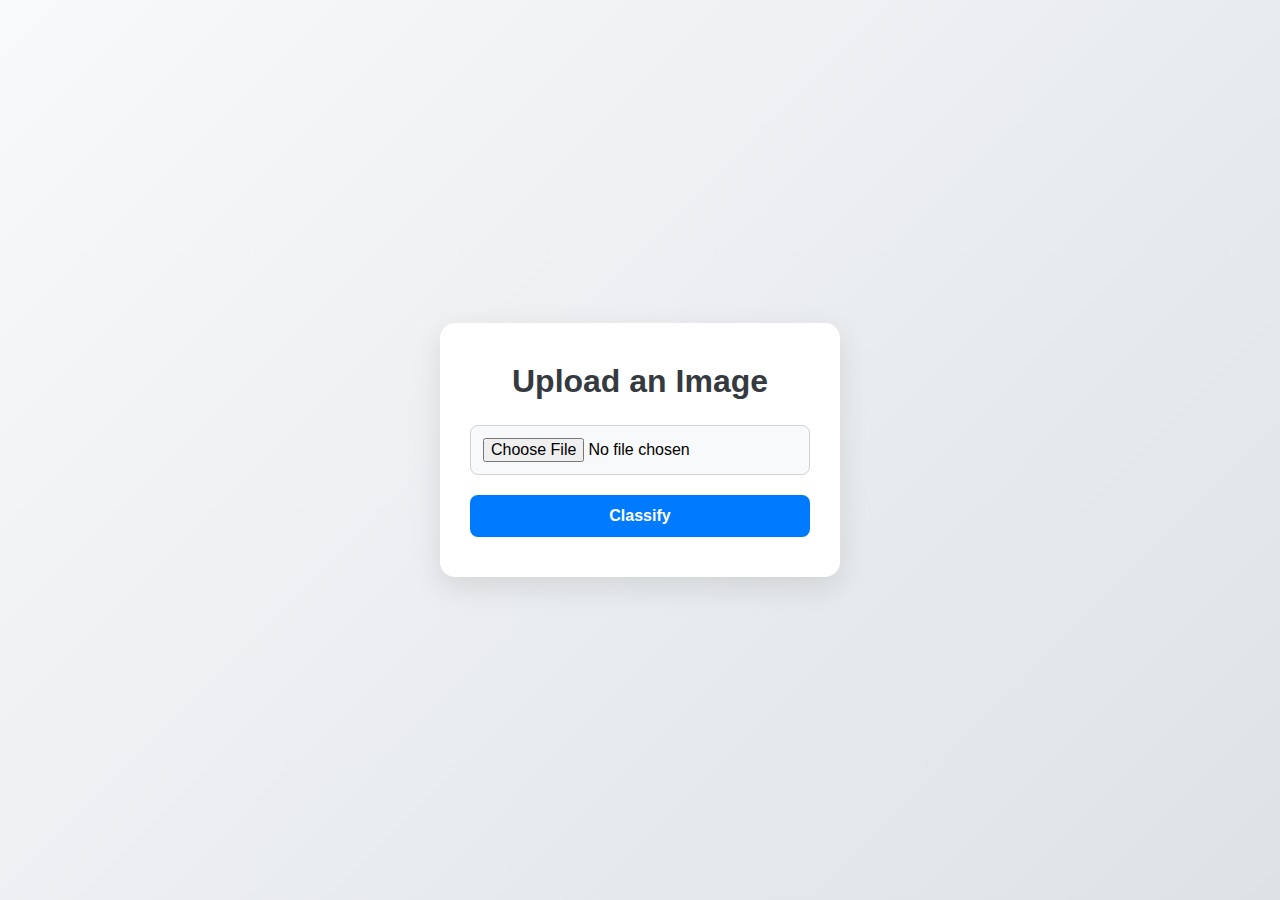
<file: templates/index.html>
<!DOCTYPE html>
<html lang="en">
<head>
    <meta charset="UTF-8">
    <title>Homemade Classifier</title>
    <style>
        * {
            margin: 0;
            padding: 0;
            box-sizing: border-box;
        }

        body {
            font-family: 'Segoe UI', Tahoma, Geneva, Verdana, sans-serif;
            background: linear-gradient(135deg, #f8f9fa, #dee2e6);
            height: 100vh;
            display: flex;
            justify-content: center;
            align-items: center;
        }

        .container {
            background: white;
            padding: 40px 30px;
            border-radius: 15px;
            box-shadow: 0 10px 30px rgba(0, 0, 0, 0.1);
            text-align: center;
            width: 400px;
        }

        h1 {
            margin-bottom: 25px;
            color: #343a40;
        }

        input[type="file"] {
            width: 100%;
            padding: 12px;
            border: 1px solid #ced4da;
            border-radius: 8px;
            margin-bottom: 20px;
            font-size: 16px;
            background-color: #f8f9fa;
        }

        button {
            width: 100%;
            padding: 12px;
            font-size: 16px;
            font-weight: bold;
            background-color: #007bff;
            color: white;
            border: none;
            border-radius: 8px;
            cursor: pointer;
            transition: background-color 0.3s ease;
        }

        button:hover {
            background-color: #0056b3;
        }

        @media (max-width: 500px) {
            .container {
                width: 90%;
                padding: 30px 20px;
            }
        }
    </style>
</head>
<body>
    <div class="container">
        <h1>Upload an Image</h1>
        <form method="POST" enctype="multipart/form-data">
            <input type="file" name="file" required>
            <button type="submit">Classify</button>
        </form>
    </div>
</body>
</html>
</file>
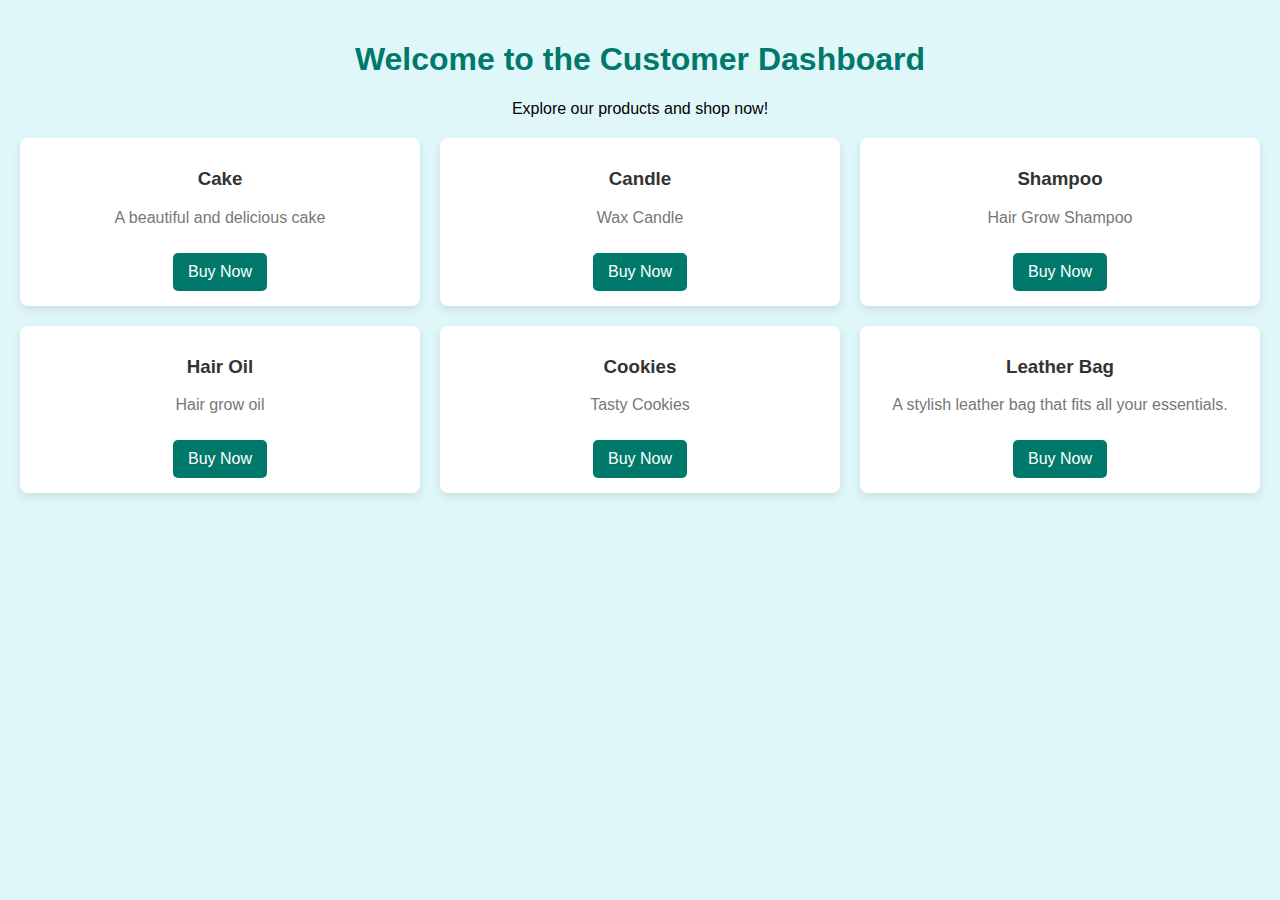
<file: templates/customer.html>
<!DOCTYPE html>
<html lang="en">
<head>
    <meta charset="UTF-8">
    <meta name="viewport" content="width=device-width, initial-scale=1.0">
    <title>Customer Dashboard</title>
    <style>
        body {
            font-family: Arial, sans-serif;
            background-color: #e0f7fa;
            margin: 0;
            padding: 20px;
        }
        h1 {
            color: #00796b;
            text-align: center;
        }
        .products {
            display: grid;
            grid-template-columns: repeat(3, 1fr);
            gap: 20px;
            margin-top: 20px;
        }
        .product {
            background-color: white;
            padding: 15px;
            border-radius: 8px;
            box-shadow: 0 4px 8px rgba(0, 0, 0, 0.1);
            text-align: center;
        }
        .product img {
            width: 100%;
            height: auto;
            border-radius: 8px;
        }
        .product h3 {
            color: #333;
            margin-top: 15px;
        }
        .product p {
            color: #777;
        }
        .product a {
            display: inline-block;
            margin-top: 10px;
            padding: 10px 15px;
            background-color: #00796b;
            color: white;
            text-decoration: none;
            border-radius: 5px;
        }
        .product a:hover {
            background-color: #004d40;
        }
    </style>
</head>
<body>
    <h1>Welcome to the Customer Dashboard</h1>
    <p style="text-align: center;">Explore our products and shop now!</p>

    <div class="products">
        
        <div class="product">
            
            <h3>Cake</h3>
            <p>A beautiful and delicious cake</p>
            <a href="#">Buy Now</a>
        </div>

        <!-- Shoes -->
        <div class="product">
            
            <h3>Candle</h3>
            <p>Wax Candle</p>
            <a href="#">Buy Now</a>
        </div>

        <!-- Laptop -->
        <div class="product">
            
            <h3>Shampoo</h3>
            <p>Hair Grow Shampoo</p>
            <a href="#">Buy Now</a>
        </div>

        <!-- Headphones -->
        <div class="product">
           
            <h3>Hair Oil</h3>
            <p>Hair grow oil</p>
            <a href="#">Buy Now</a>
        </div>

        <!-- Smartwatch -->
        <div class="product">
            
            <h3>Cookies</h3>
            <p>Tasty Cookies</p>
            <a href="#">Buy Now</a>
        </div>

        <!-- Bag -->
        <div class="product">
            
            <h3>Leather Bag</h3>
            <p>A stylish leather bag that fits all your essentials.</p>
            <a href="#">Buy Now</a>
        </div>
    </div>
</body>
</html>
</file>
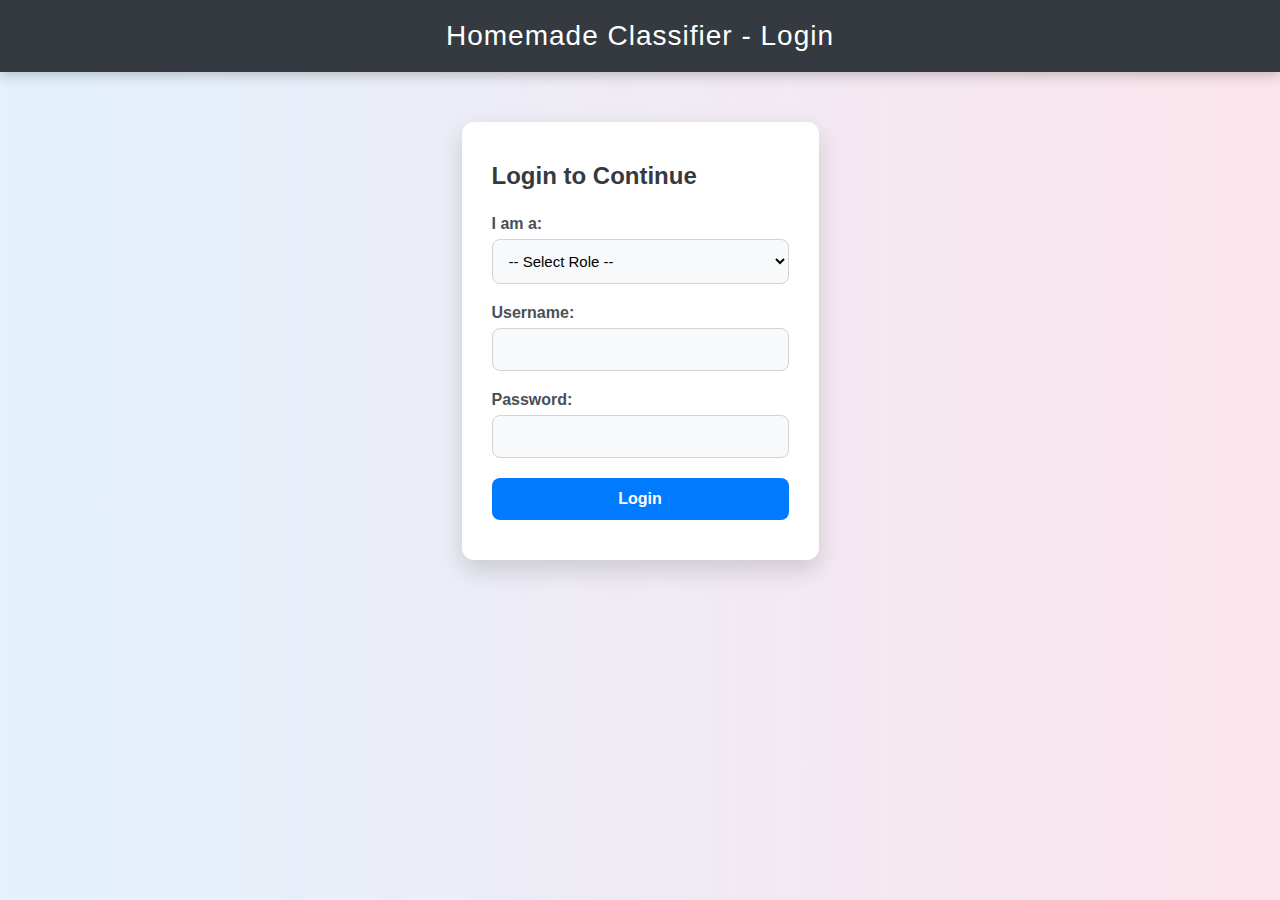
<file: templates/intro.html>
<!DOCTYPE html>
<html lang="en">
<head>
    <meta charset="UTF-8">
    <title>Login | Homemade Classifier</title>
    <style>
        * {
            box-sizing: border-box;
            margin: 0;
            padding: 0;
            font-family: 'Segoe UI', Tahoma, Geneva, Verdana, sans-serif;
        }

        body {
            background: linear-gradient(to right, #e3f2fd, #fce4ec);
            min-height: 100vh;
            display: flex;
            flex-direction: column;
        }

        header {
            background-color: #343a40;
            color: white;
            padding: 20px 40px;
            text-align: center;
            font-size: 28px;
            letter-spacing: 1px;
            box-shadow: 0 4px 12px rgba(0, 0, 0, 0.2);
        }

        .container {
            max-width: 400px;
            margin: 50px auto;
            background: white;
            padding: 40px 30px;
            border-radius: 12px;
            box-shadow: 0 10px 25px rgba(0, 0, 0, 0.15);
        }

        h2 {
            margin-bottom: 25px;
            color: #343a40;
        }

        label {
            display: block;
            margin-bottom: 6px;
            font-weight: 600;
            color: #495057;
        }

        input[type="text"],
        input[type="password"],
        select {
            width: 100%;
            padding: 12px;
            margin-bottom: 20px;
            border: 1px solid #ced4da;
            border-radius: 8px;
            font-size: 15px;
            background-color: #f8f9fa;
            transition: border 0.3s ease;
        }

        input:focus,
        select:focus {
            border-color: #007bff;
            outline: none;
        }

        button {
            width: 100%;
            padding: 12px;
            font-size: 16px;
            font-weight: bold;
            background-color: #007bff;
            color: white;
            border: none;
            border-radius: 8px;
            cursor: pointer;
            transition: background-color 0.3s ease;
        }

        button:hover {
            background-color: #0056b3;
        }

        .error {
            margin-top: 10px;
            color: red;
            font-weight: 500;
        }

        @media (max-width: 480px) {
            .container {
                margin: 20px;
                padding: 30px 20px;
            }
            header {
                font-size: 22px;
                padding: 15px;
            }
        }
    </style>
</head>
<body>
    <header>Homemade Classifier - Login</header>

    <div class="container">
        <h2>Login to Continue</h2>
        <form method="POST" action="/login">
            <label for="role">I am a:</label>
            <select name="role" required>
                <option value="">-- Select Role --</option>
                <option value="seller">Seller</option>
                <option value="customer">Customer</option>
            </select>

            <label for="username">Username:</label>
            <input type="text" name="username" required>

            <label for="password">Password:</label>
            <input type="password" name="password" required>

            <button type="submit">Login</button>

            
        </form>
    </div>
</body>
</html>
</file>
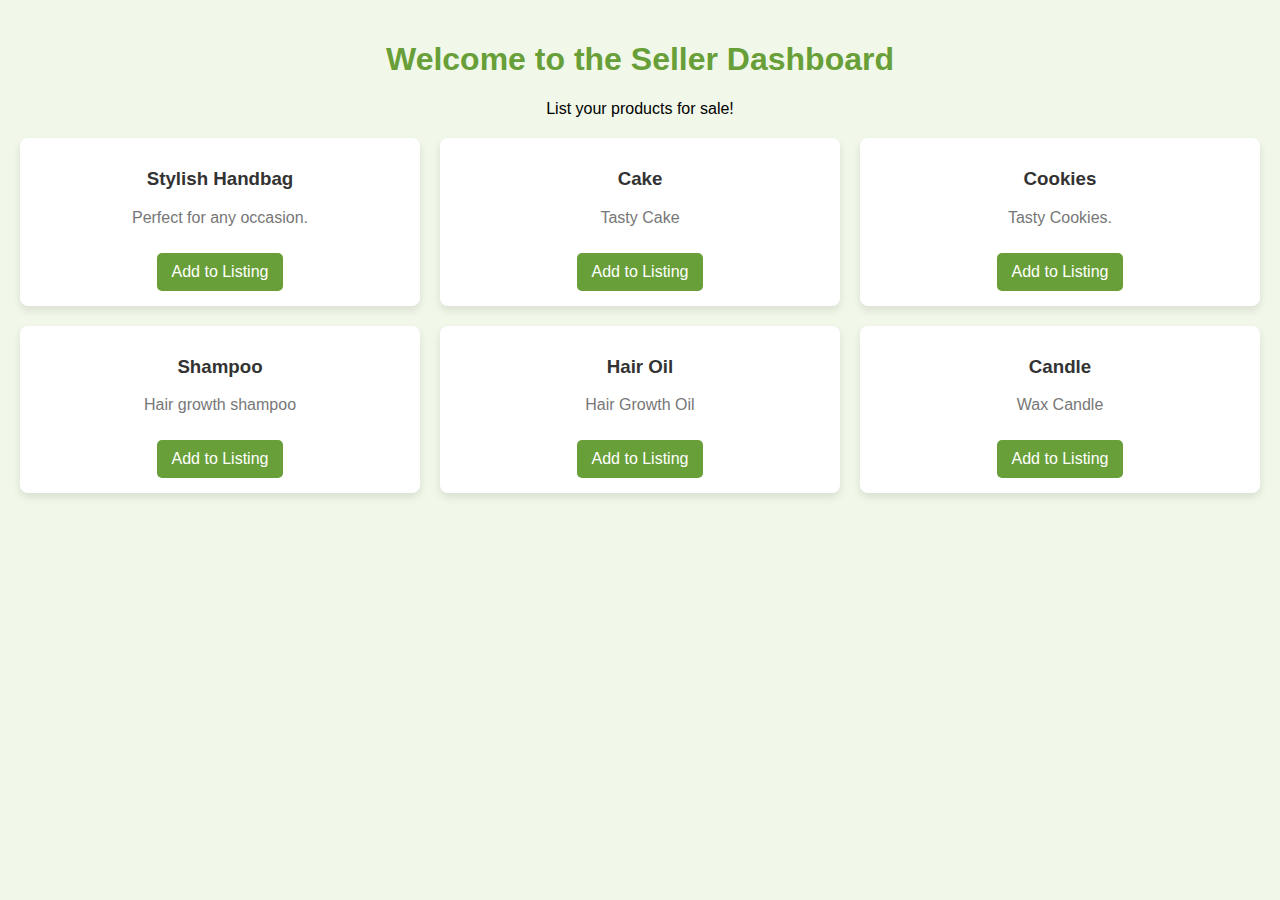
<file: templates/seller.html>
<!DOCTYPE html>
<html lang="en">
<head>
    <meta charset="UTF-8">
    <meta name="viewport" content="width=device-width, initial-scale=1.0">
    <title>Seller Dashboard</title>
    <style>
        body {
            font-family: Arial, sans-serif;
            background-color: #f1f8e9;
            margin: 0;
            padding: 20px;
        }
        h1 {
            color: #689f38;
            text-align: center;
        }
        .products {
            display: grid;
            grid-template-columns: repeat(3, 1fr);
            gap: 20px;
            margin-top: 20px;
        }
        .product {
            background-color: white;
            padding: 15px;
            border-radius: 8px;
            box-shadow: 0 4px 8px rgba(0, 0, 0, 0.1);
            text-align: center;
        }
        .product img {
            width: 100%;
            height: auto;
            border-radius: 8px;
        }
        .product h3 {
            color: #333;
            margin-top: 15px;
        }
        .product p {
            color: #777;
        }
        .product a {
            display: inline-block;
            margin-top: 10px;
            padding: 10px 15px;
            background-color: #689f38;
            color: white;
            text-decoration: none;
            border-radius: 5px;
        }
        .product a:hover {
            background-color: #33691e;
        }
    </style>
</head>
<body>
    <h1>Welcome to the Seller Dashboard</h1>
    <p style="text-align: center;">List your products for sale!</p>

    <div class="products">
        <!-- Product 1 -->
        <div class="product">
            
            <h3>Stylish Handbag</h3>
            <p>Perfect for any occasion.</p>
            <a href="#">Add to Listing</a>
        </div>

        <!-- Product 2 -->
        <div class="product">
            
            <h3>Cake</h3>
            <p>Tasty Cake</p>
            <a href="#">Add to Listing</a>
        </div>

        <!-- Product 3 -->
        <div class="product">
            
            <h3>Cookies</h3>
            <p>Tasty Cookies.</p>
            <a href="#">Add to Listing</a>
        </div>

        <!-- Product 4 -->
        <div class="product">
            
            <h3>Shampoo</h3>
            <p>Hair growth shampoo</p>
            <a href="#">Add to Listing</a>
        </div>

        <!-- Product 5 -->
        <div class="product">
            
            <h3>Hair Oil</h3>
            <p>Hair Growth Oil</p>
            <a href="#">Add to Listing</a>
        </div>

        <!-- Product 6 -->
        <div class="product">
      
            <h3>Candle</h3>
            <p>Wax Candle</p>
            <a href="#">Add to Listing</a>
        </div>
    </div>
</body>
</html>
</file>
